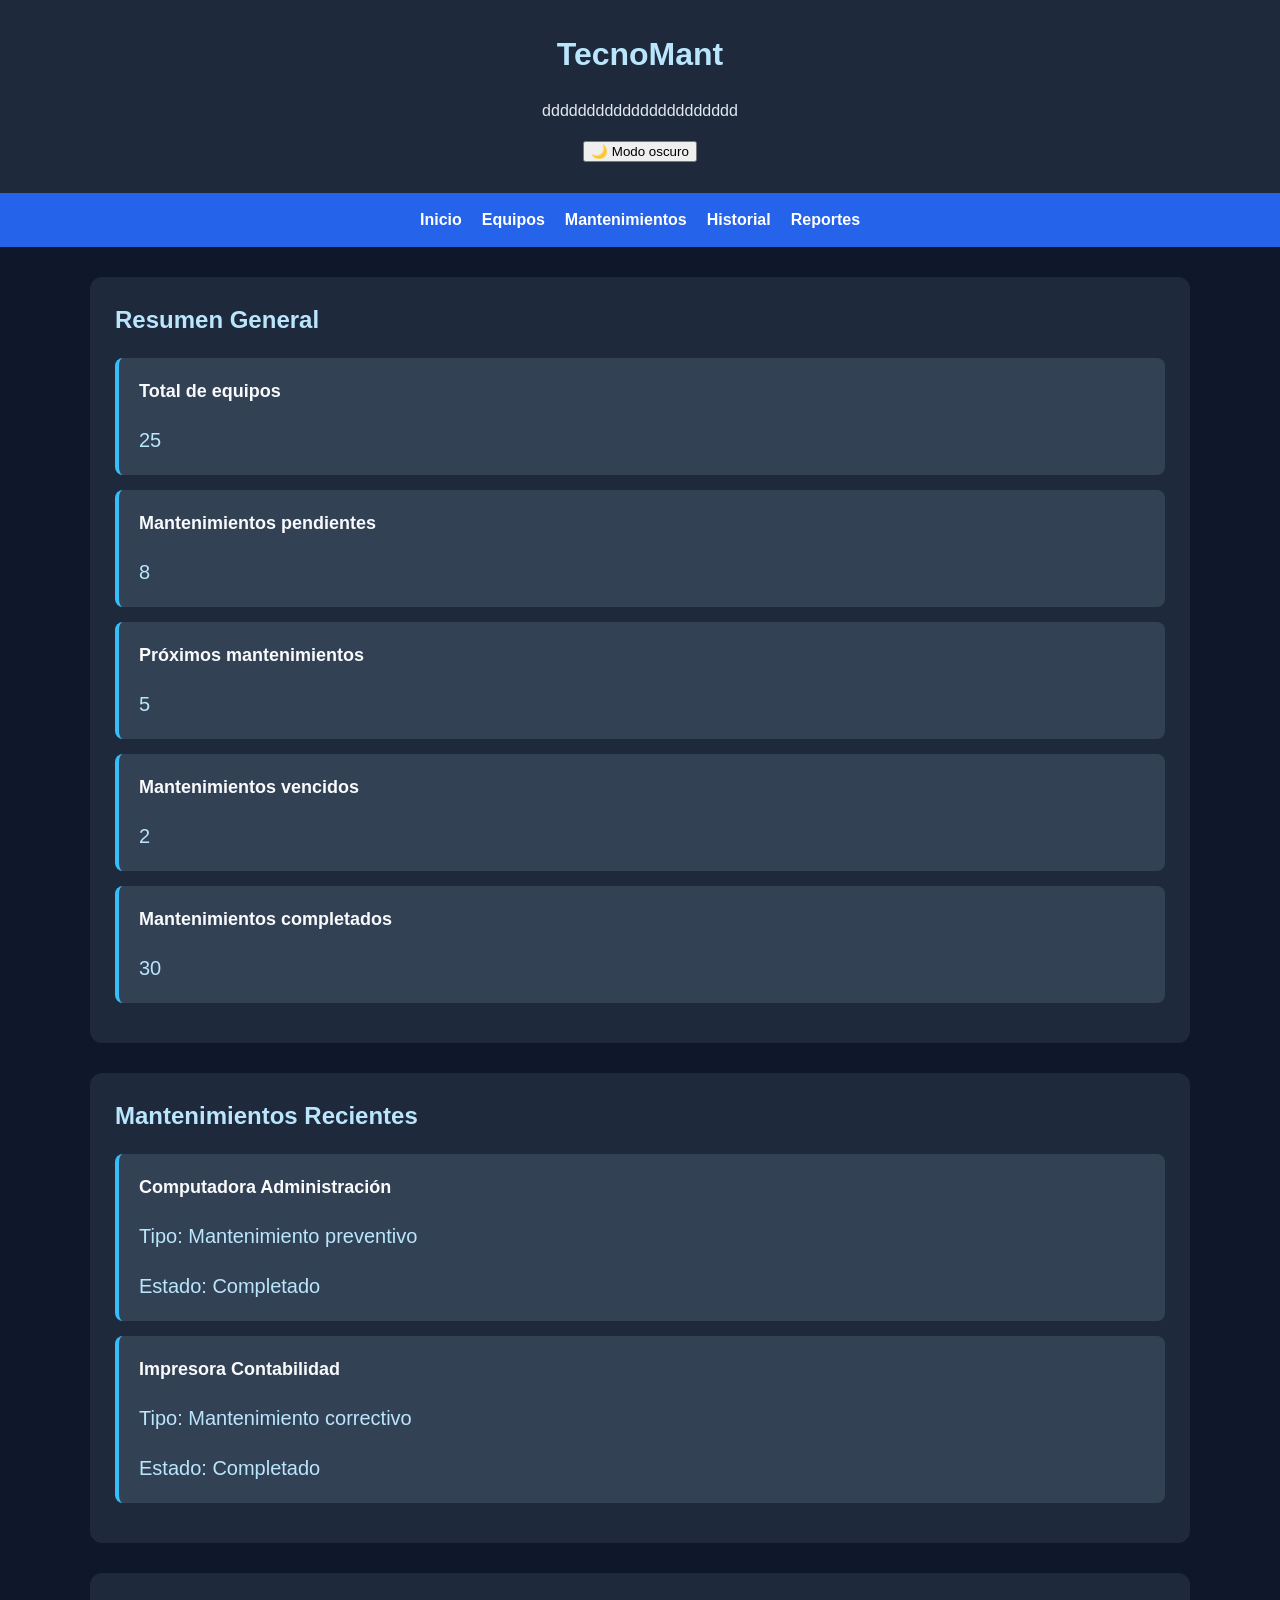
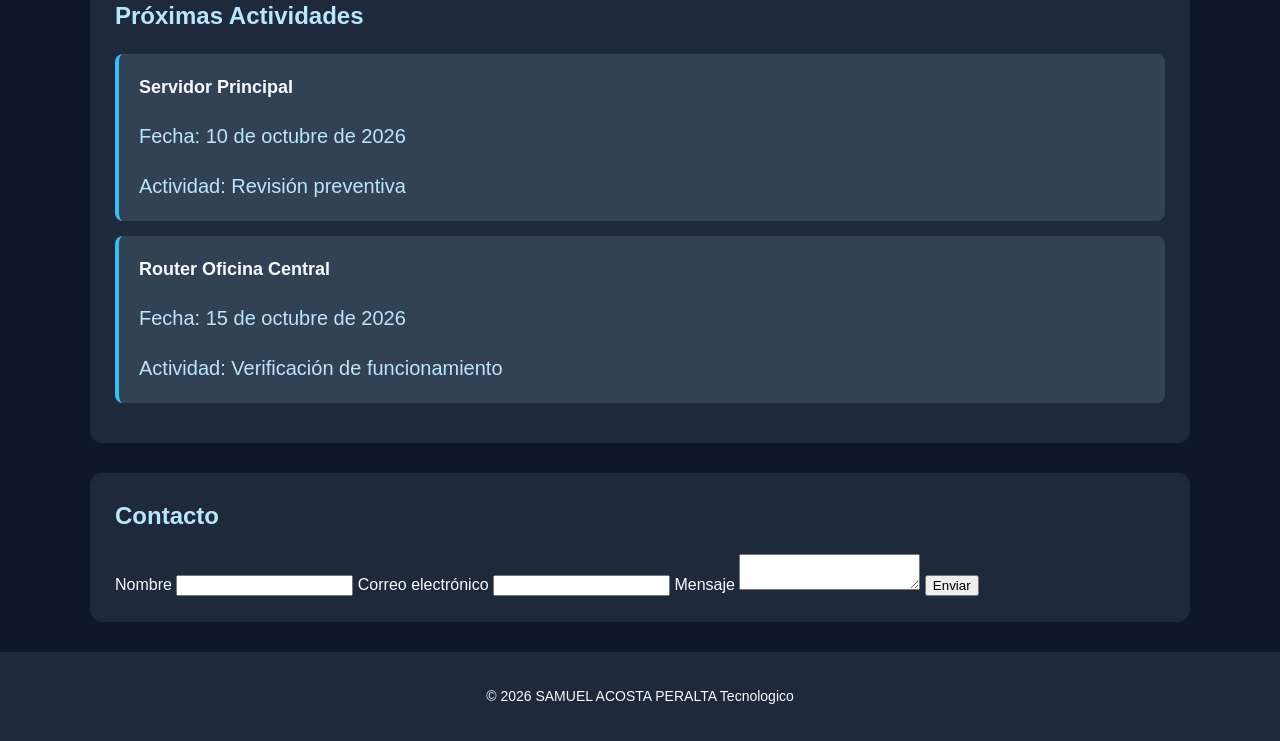
<file: index.html>
<!DOCTYPE html>
<html lang="es">
<head>
    <meta charset="UTF-8">
    <meta name="viewport" content="width=device-width, initial-scale=1">
    <title>TecnoMant</title>
    <link rel="stylesheet" href="styles.css">
</head>
<body>
<header>
    <h1>TecnoMant</h1>
    <p>dddddddddddddddddddddd</p>
    <button type="button" id="btn-tema">🌙 Modo oscuro</button>
</header>
<nav>
    <button type="button" id="btn-menu">☰ Menú</button>

    <ul>
        <li><a href="#">Inicio</a></li>
        <li><a href="#">Equipos</a></li>
        <li><a href="#">Mantenimientos</a></li>
        <li><a href="#">Historial</a></li>
        <li><a href="#">Reportes</a></li>
    </ul>
</nav>
<main>
<section>
    <h2>Resumen General</h2>
    <article>
        <h3>Total de equipos</h3>
        <p>25</p>
    </article>
    <article>
        <h3>Mantenimientos pendientes</h3>
        <p>8</p>
    </article>
    <article>
        <h3>Próximos mantenimientos</h3>
        <p>5</p>
    </article>
    <article>
        <h3>Mantenimientos vencidos</h3>
        <p>2</p>
    </article>
    <article>
        <h3>Mantenimientos completados</h3>
        <p>30</p>
    </article>
</section>
<section>
    <h2>Mantenimientos Recientes</h2>
    <article>
        <h3>Computadora Administración</h3>
        <p>Tipo: Mantenimiento preventivo</p>
        <p>Estado: Completado</p>
    </article>
    <article>
        <h3>Impresora Contabilidad</h3>
        <p>Tipo: Mantenimiento correctivo</p>
        <p>Estado: Completado</p>
    </article>
</section>
<section>
    <h2>Próximas Actividades</h2>
    <article>
        <h3>Servidor Principal</h3>
        <p>Fecha: 10 de octubre de 2026</p>
        <p>Actividad: Revisión preventiva</p>
    </article>
    <article>
        <h3>Router Oficina Central</h3>
        <p>Fecha: 15 de octubre de 2026</p>
        <p>Actividad: Verificación de funcionamiento</p>
    </article>
</section>

<section>
    <h2>Contacto</h2>
<form id="form-contacto" novalidate>
        <label for="nombre">Nombre</label>
        <input type="text" id="nombre" name="nombre" required>
        <label for="correo">Correo electrónico</label>
        <input type="email" id="correo" name="correo" required>
        <label for="mensaje">Mensaje</label>
        <textarea id="mensaje" name="mensaje"></textarea>
        <button type="submit">Enviar</button>

        <p id="aviso-contacto" class="aviso"></p>
    </form>
</section>

</main>
<footer>
    <p>&copy; 2026 SAMUEL ACOSTA PERALTA Tecnologico</p>
</footer>
<script src="script.js"></script>
</body>
</html>
</file>
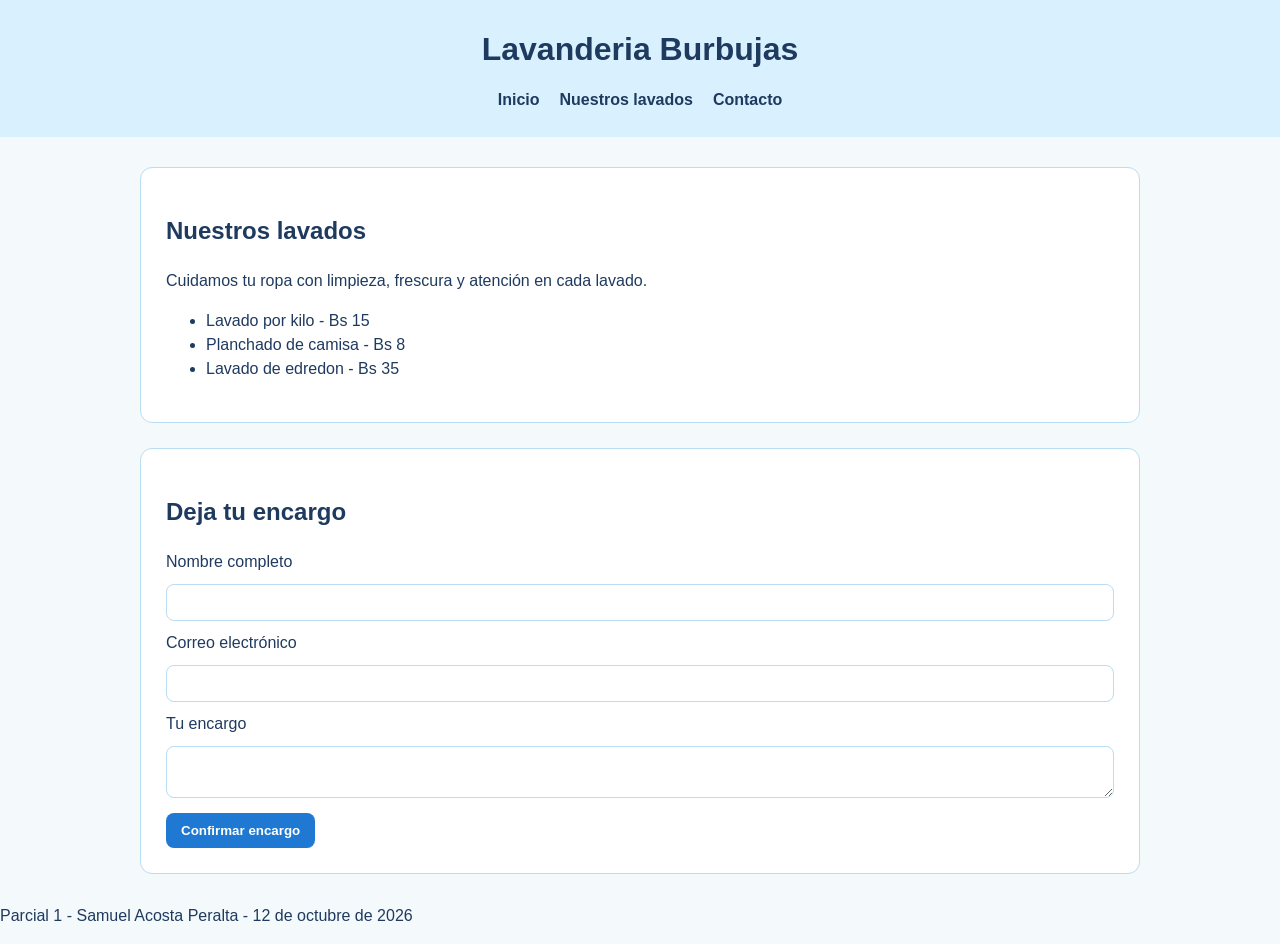
<file: parcial1/index.html>
<!DOCTYPE html>
<html lang="es">

<head>
    <meta charset="UTF-8">
    <meta name="viewport" content="width=device-width, initial-scale=1.0">
    <title>Lavanderia Burbujas</title>
    <link rel="stylesheet" href="styles.css">
</head>
<body>
    <header id="inicio">
        <h1>Lavanderia Burbujas</h1>
        <nav>
            <a href="#inicio">Inicio</a>
            <a href="#lavados">Nuestros lavados</a>
            <a href="#contacto">Contacto</a>
        </nav>
    </header>
<main>
    <section id="lavados">
        <h2>Nuestros lavados</h2>
        <p>
            Cuidamos tu ropa con limpieza, frescura y atención en cada lavado.
        </p>
        <ul>
            <li>Lavado por kilo - Bs 15</li>
            <li>Planchado de camisa - Bs 8</li>
            <li>Lavado de edredon - Bs 35</li>
        </ul>
    </section>
    <section id="contacto">
        <h2>Deja tu encargo</h2>
        <form>
            <label for="nombre">Nombre completo</label>
            <input type="text" id="nombre" required>
            <label for="correo">Correo electrónico</label>
            <input type="email" id="correo" required>
            <label for="encargo">Tu encargo</label>
            <textarea id="encargo"></textarea>
        </form>
        <button type="button" id="btn-confirmar">
            Confirmar encargo
        </button>
        <p id="mensaje" class="oculto"></p>
    </section>
</main>
<footer>
    <p>Parcial 1 - Samuel Acosta Peralta - 12 de octubre de 2026</p>
</footer>
<script src="script.js"></script>
</body>
</html>
</file>
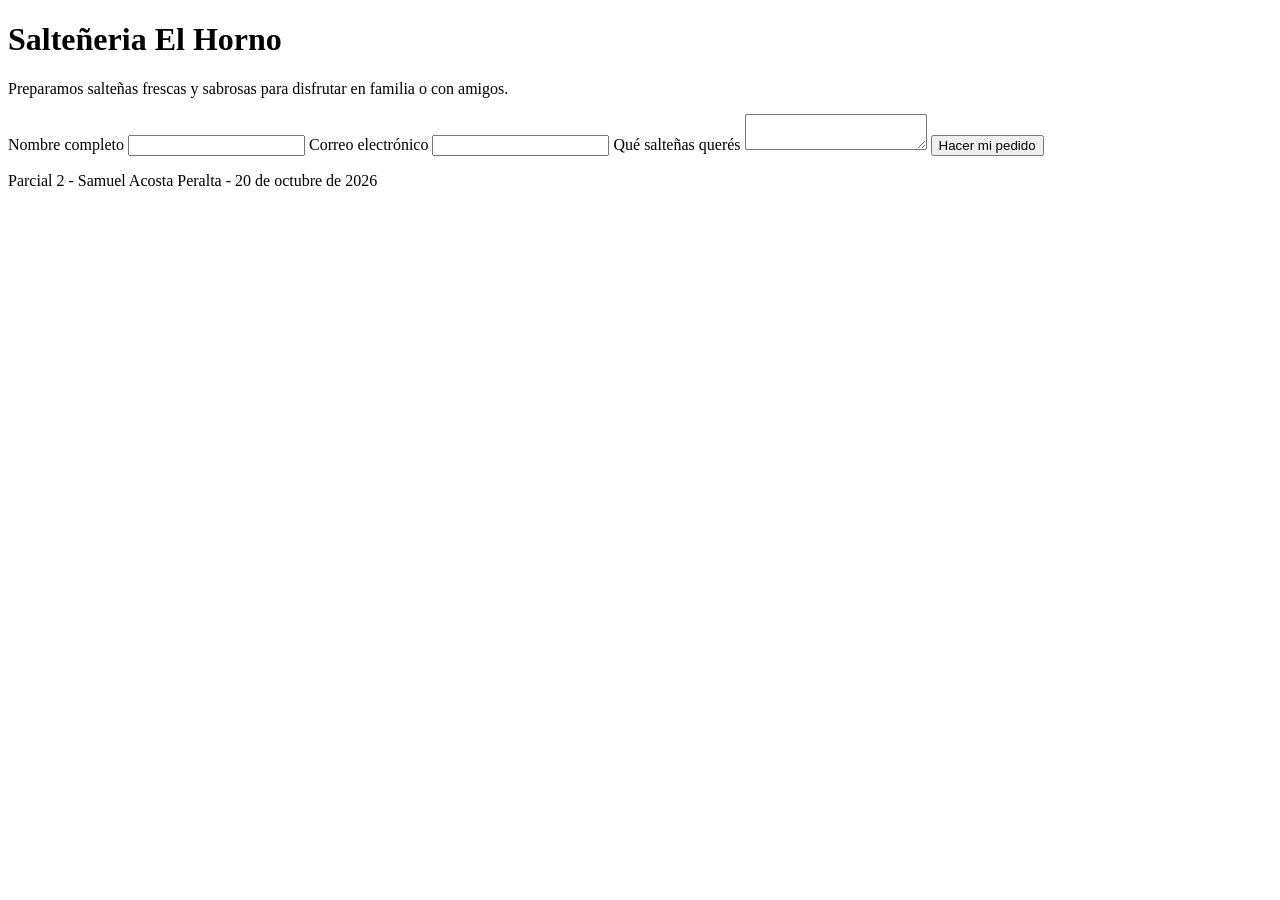
<file: parcial2/index.html>
<!DOCTYPE html>
<html lang="es">
<head>
    <meta charset="UTF-8">
    <meta name="viewport" content="width=device-width, initial-scale=1.0">
    <title>Salteñeria El Horno</title>
</head>
<body>
<header>
    <h1>Salteñeria El Horno</h1>
    <p>Preparamos salteñas frescas y sabrosas para disfrutar en familia o con amigos.</p>
</header>
<main>

    <form id="form-horno" novalidate method="POST" action="procesar.php">
<form id="form-horno" novalidate method="POST" action="procesar.php">

<label for="nombre">Nombre completo</label>
<input type="text" id="nombre" name="nombre" required>

<label for="correo">Correo electrónico</label>
<input type="email" id="correo" name="correo" required>

<label for="pedido">Qué salteñas querés</label>
<textarea id="pedido" name="pedido"></textarea>

<button type="submit">Hacer mi pedido</button>

<p id="aviso-horno" class="aviso"></p>
</form>
</main>

<footer>
    <p>Parcial 2 - Samuel Acosta Peralta - 20 de octubre de 2026</p>
</footer>

<script src="script.js"></script>

</body>
</html>
</file>
<file: styles.css>
body {
    background-color: #0F172A;
    color: #F8FAFC;
    font-family: Arial, sans-serif;
    font-size: 16px;
    line-height: 1.5;
    margin: 0;
}
header {
    background-color: #1E293B;
    text-align: center;
    padding: 30px;
}
header h1 {
    color: #BAE6FD;
    font-size: 32px;
    margin-top: 0;
}
header p {
    color: #E2E8F0;
    font-size: 16px;
}
nav {
    background-color: #2563EB;
    display: flex;
    justify-content: center;
    flex-wrap: wrap;
    gap: 20px;
    padding: 15px;
}
nav a {
    color: #FFFFFF;
    text-decoration: none;
    font-weight: bold;
    display: inline-block;
}
nav a:hover {
    color: #BAE6FD;
}
nav ul {
    display: flex;
    justify-content: center;
    align-items: center;
    gap: 20px;

    list-style: none;
    margin: 0;
    padding: 0;
}
#btn-menu {
    display: none;
}
main {
    max-width: 1100px;
    margin: 30px auto;
    padding: 0 20px;
}
section {
    background-color: #1E293B;
    padding: 25px;
    margin-bottom: 30px;
    border-radius: 12px;
}
section h2 {
    color: #BAE6FD;
    font-size: 24px;
    margin-top: 0;
}
article {
    background-color: #334155;
    padding: 20px;
    margin-bottom: 15px;
    border-radius: 8px;
    border-left: 4px solid #38BDF8;
}
article h3 {
    color: #F8FAFC;
    font-size: 18px;
    margin-top: 0;
}
article p {
    color: #BAE6FD;
    font-size: 20px;
    margin-bottom: 0;
}
footer {
    background-color: #1E293B;
    color: #F8FAFC;
    text-align: center;
    padding: 20px;
    font-size: 14px;
}
@media (max-width: 600px) {
    #btn-menu {
    display: block;
    }
    nav {
    flex-direction: column;
    align-items: center;
    }
    nav ul {
    display: none;
    flex-direction: column;
    align-items: center;
    gap: 10px;
}
nav ul.abierto {
    display: flex;
}
    main {
        padding: 0 12px;
    }
    section {
        padding: 15px;
    }
    article {
        padding: 15px;
    }
}
body.oscuro {
    background-color: #020617;
    color: #F8FAFC;
}
body.oscuro header {
    background-color: #0F172A;
}
body.oscuro nav {
    background-color: #1D4ED8;
}
body.oscuro section {
    background-color: #0F172A;
}
body.oscuro article {
    background-color: #1E293B;
}
body.oscuro footer {
    background-color: #0F172A;
}

.aviso {
    display: none;
    margin-top: 14px;
}

.aviso.error {
    display: block;
    color: #b3261e;
}

.aviso.exito {
    display: block;
    color: #1a7f4f;
}
</file>
<file: parcial1/styles.css>
body {
    background-color: #F4F9FC;
    color: #1F3A5F;
    font-family: Arial, sans-serif;
    font-size: 16px;
    line-height: 1.5;
    margin: 0;
}
header {
    background-color: #D9F1FF;
    padding: 25px;
    text-align: center;
}
header h1 {
    margin: 0 0 15px 0;
    color: #1F3A5F;
}
nav {
    display: flex;
    justify-content: center;
    gap: 20px;
}
nav a {
    color: #1F3A5F;
    text-decoration: none;
    font-weight: bold;
}
main {
    max-width: 1000px;
    margin: 30px auto;
    padding: 0 20px;
}

section {
    background-color: #FFFFFF;
    padding: 25px;
    margin-bottom: 25px;
    border: 1px solid #B9DDF2;
    border-radius: 12px;
}
form {
    display: flex;
    flex-direction: column;
    gap: 10px;
}
input,
textarea {
    padding: 10px;
    border: 1px solid #B9DDF2;
    border-radius: 8px;
    font-family: Arial, sans-serif;
}
button {
    margin-top: 15px;
    padding: 10px 15px;
    background-color: #1F78D1;
    color: #FFFFFF;
    border: none;
    border-radius: 8px;
    font-weight: bold;
}
.oculto {
    display: none;
}
@media (max-width: 600px) {
    nav {
        display: block;
        text-align: center;
    }

    nav a {
        display: block;
        margin-bottom: 10px;
    }

    main {
        padding: 0 12px;
    }

    section {
        padding: 15px;
    }
}
</file>
